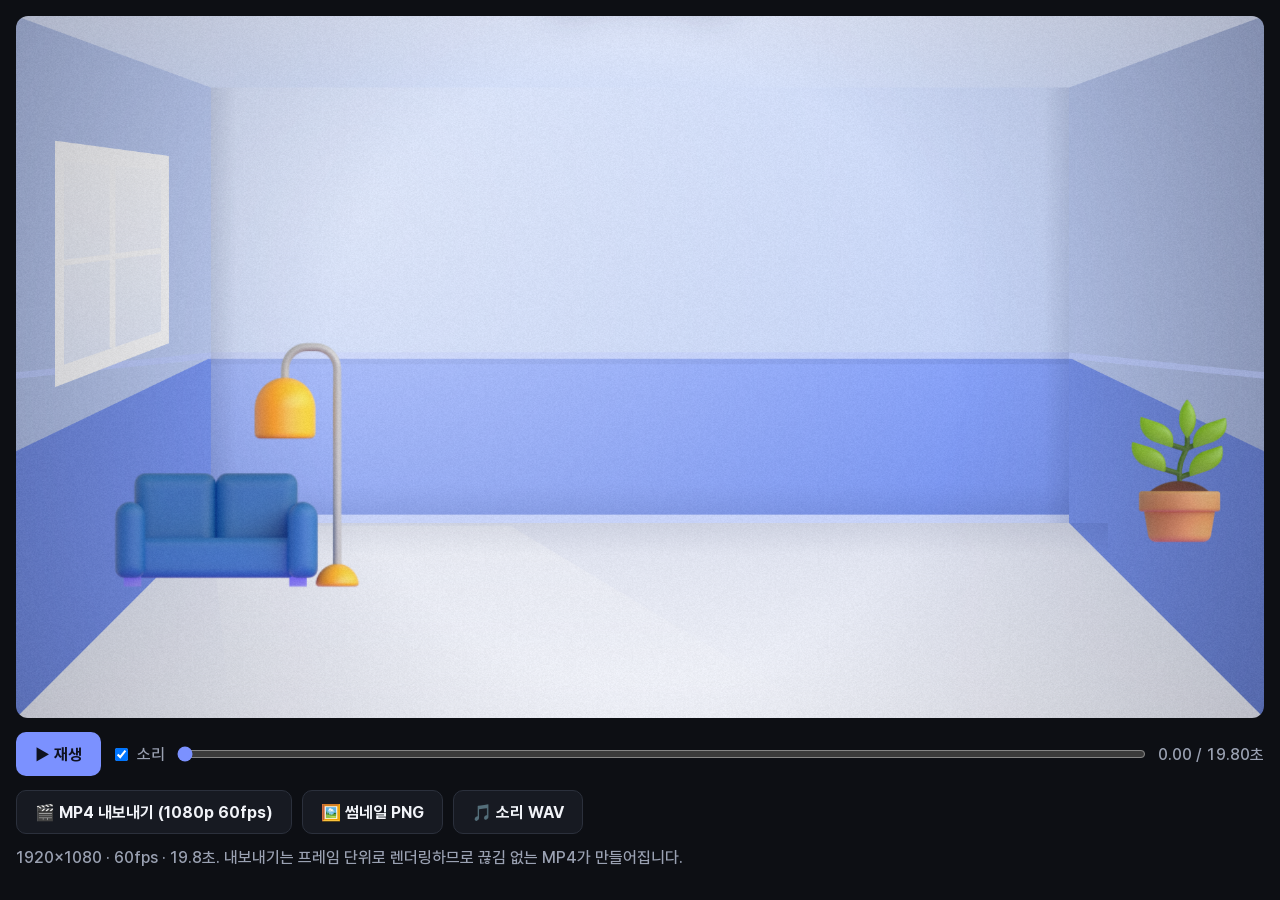
<file: promo/index.html>
<!doctype html>
<html lang="ko">
<head>
<meta charset="utf-8">
<meta name="viewport" content="width=device-width, initial-scale=1">
<meta name="robots" content="noindex">
<title>홍보영상 · 그거 언제 했더라?</title>
<style>
  @font-face { font-family: Pretendard; font-weight: 500; font-display: block; src: url(fonts/Pretendard-Medium.woff2) format("woff2"); }
  @font-face { font-family: Pretendard; font-weight: 700; font-display: block; src: url(fonts/Pretendard-Bold.woff2) format("woff2"); }
  @font-face { font-family: Pretendard; font-weight: 800; font-display: block; src: url(fonts/Pretendard-ExtraBold.woff2) format("woff2"); }
  @font-face { font-family: Pretendard; font-weight: 900; font-display: block; src: url(fonts/Pretendard-Black.woff2) format("woff2"); }
  :root { --bg: #0d0f14; --panel: #171a22; --text: #f1f3f8; --sub: #9aa1b2; --primary: #7b91ff; --line: #2b303c; }
  * { box-sizing: border-box; }
  body { margin: 0; min-height: 100vh; background: var(--bg); color: var(--text);
    font-family: Pretendard, "Malgun Gothic", sans-serif; display: flex; flex-direction: column; align-items: center; gap: 14px; padding: 16px; }
  canvas { width: 100%; max-width: 1280px; aspect-ratio: 16 / 9; border-radius: 12px; background: #000; display: block; }
  .bar { width: 100%; max-width: 1280px; display: flex; flex-wrap: wrap; gap: 10px; align-items: center; }
  button, a.dl { white-space: nowrap; min-height: 44px; padding: 0 18px; border-radius: 10px; border: 1px solid var(--line);
    background: var(--panel); color: var(--text); font: inherit; font-weight: 700; cursor: pointer; text-decoration: none;
    display: inline-flex; align-items: center; gap: 6px; }
  button.main, a.dl { background: var(--primary); color: #0f1220; border-color: transparent; }
  button:disabled { opacity: .45; cursor: default; }
  input[type=range] { flex: 1; min-width: 160px; accent-color: var(--primary); }
  label { display: inline-flex; gap: 6px; align-items: center; color: var(--sub); white-space: nowrap; }
  #time { font-variant-numeric: tabular-nums; color: var(--sub); min-width: 100px; }
  #status { color: var(--sub); width: 100%; max-width: 1280px; margin: 0; }
  progress { width: 100%; max-width: 1280px; height: 8px; accent-color: var(--primary); }
  progress[hidden] { display: none; }
</style>
</head>
<body>
<canvas id="c" width="1920" height="1080"></canvas>
<div class="bar">
  <button id="play" class="main" disabled>▶ 재생</button>
  <label><input type="checkbox" id="music" checked> 소리</label>
  <input type="range" id="seek" min="0" max="19.8" step="0.01" value="0" aria-label="재생 위치">
  <span id="time">0.00 / 19.80초</span>
</div>
<div class="bar">
  <button id="export" disabled>🎬 MP4 내보내기 (1080p 60fps)</button>
  <button id="thumb" disabled>🖼️ 썸네일 PNG</button>
  <button id="wav" disabled>🎵 소리 WAV</button>
  <span id="links" class="bar" style="width:auto"></span>
</div>
<progress id="prog" max="1" value="0" hidden></progress>
<p id="status">불러오는 중…</p>

<script src="vendor/mp4-muxer.js"></script>
<script>
// 홍보영상: renderAt(t)는 t(초)만으로 한 프레임을 그린다(난수도 고정). 내보내기는 프레임마다 그려 인코딩한다.
const W = 1920, H = 1080, FPS = 60, DUR = 19.8;
const cvs = document.getElementById('c');
const ctx = cvs.getContext('2d');
const FONT = 'Pretendard, "Malgun Gothic", sans-serif';
const C = { primary: '#3d5af1', text: '#171a26', sub: '#6b7182', ok: '#12a05c', soon: '#e08600', over: '#e5383b', bg: '#f4f5f9' };
const LABEL = { ok: '여유', soon: '곧 할 때', over: '지남' };

// ---------- 보조 함수 ----------
const clamp = (v, a = 0, b = 1) => Math.min(b, Math.max(a, v));
const prog = (t, s, d) => clamp((t - s) / d);
const lerp = (a, b, k) => a + (b - a) * k;
const eOut = x => 1 - (1 - x) ** 3;
const eOutQ = x => 1 - (1 - x) ** 5;
const eIn = x => x ** 3;
const eIO = x => x < .5 ? 4 * x ** 3 : 1 - (-2 * x + 2) ** 3 / 2;
const eIO4 = x => x < .5 ? 8 * x ** 4 : 1 - (-2 * x + 2) ** 4 / 2;
const eBack = (x, s = 1.7) => x <= 0 ? 0 : 1 + (s + 1) * (x - 1) ** 3 + s * (x - 1) ** 2;
const spring = x => x <= 0 ? 0 : x >= 1 ? 1 : 1 - Math.exp(-7.5 * x) * Math.cos(2.6 * Math.PI * x);
const hex = h => [1, 3, 5].map(i => parseInt(h.slice(i, i + 2), 16));
const mix = (a, b, k) => { const x = hex(a), y = hex(b); return '#' + x.map((v, i) => Math.round(v + (y[i] - v) * k).toString(16).padStart(2, '0')).join(''); };
const shade = (h, k) => mix(h, '#0b1030', k);
const tint = (h, k) => mix(h, '#ffffff', k);
const rgba = (h, a) => { const [r, g, b] = hex(h); return `rgba(${r},${g},${b},${a})`; };
function rng(seed) { return () => { seed |= 0; seed = seed + 0x6D2B79F5 | 0; let t = Math.imul(seed ^ seed >>> 15, 1 | seed); t = t + Math.imul(t ^ t >>> 7, 61 | t) ^ t; return ((t ^ t >>> 14) >>> 0) / 4294967296; }; }

function rr(x, y, w, h, r, fill) { ctx.beginPath(); ctx.roundRect(x, y, w, h, r); ctx.fillStyle = fill; ctx.fill(); }
function poly(pts, fill) { ctx.beginPath(); pts.forEach(([x, y], i) => i ? ctx.lineTo(x, y) : ctx.moveTo(x, y)); ctx.closePath(); ctx.fillStyle = fill; ctx.fill(); }
function lin(x0, y0, x1, y1, stops) { const g = ctx.createLinearGradient(x0, y0, x1, y1); stops.forEach(([o, c]) => g.addColorStop(o, c)); return g; }
function shadow(color, blur, oy = 0) { ctx.shadowColor = color; ctx.shadowBlur = blur; ctx.shadowOffsetX = 0; ctx.shadowOffsetY = oy; }
function noShadow() { ctx.shadowColor = 'transparent'; ctx.shadowBlur = 0; ctx.shadowOffsetY = 0; }
function font(size, weight) { ctx.font = `${weight} ${size}px ${FONT}`; }
function txt(s, x, y, size, color, align = 'left', weight = 700) {
  font(size, weight); ctx.fillStyle = color; ctx.textAlign = align; ctx.textBaseline = 'alphabetic'; ctx.fillText(s, x, y);
}
function measure(s, size, weight) { font(size, weight); return ctx.measureText(s).width; }

// 3D 이모지 이미지
const IMG = {};
const IMG_LIST = ['alarm', 'bed', 'toothbrush', 'scissors', 'droplet', 'check', 'party', 'house', 'thinking', 'plant', 'couch', 'calendar', 'woman', 'man', 'girl', 'boy', 'sparkles', 'sponge'];
function loadImages() {
  const list = [...IMG_LIST.map(n => [n, `assets/${n}.png`]), ['appicon', 'assets/appicon.svg']];
  return Promise.all(list.map(([n, src]) => new Promise((res, rej) => {
    const im = new Image(); im.onload = () => { IMG[n] = im; res(); }; im.onerror = () => rej(new Error(src)); im.src = src;
  })));
}
// o: rot, alpha, ground(바닥 그림자 위치 비율), drop(떠 있는 그림자), blur
function emoji(n, x, y, s, o = {}) {
  const im = IMG[n]; if (!im || s <= 1) return;
  ctx.save(); ctx.globalAlpha *= o.alpha ?? 1;
  if (o.ground) {
    const gy = y + s * o.ground, gr = s * .42;
    const g = ctx.createRadialGradient(x, gy, 0, x, gy, gr);
    g.addColorStop(0, 'rgba(20,26,70,.30)'); g.addColorStop(1, 'rgba(20,26,70,0)');
    ctx.save(); ctx.translate(x, gy); ctx.scale(1, .24); ctx.beginPath(); ctx.arc(0, 0, gr, 0, Math.PI * 2); ctx.fillStyle = g; ctx.fill(); ctx.restore();
  }
  if (o.drop) shadow(o.drop, s * .16, s * .08);
  if (o.blur) ctx.filter = `blur(${o.blur}px)`;
  ctx.translate(x, y); ctx.rotate(o.rot || 0); ctx.drawImage(im, -s / 2, -s / 2, s, s);
  ctx.restore();
}

// 글자마다 아래에서 올라오는 마스크 타이포. tout이 있으면 위로 빠져나감.
function kline(s, x, y, size, weight, color, tin, tout, t, o = {}) {
  const st = o.stagger ?? .022, din = o.din ?? .6, dout = o.dout ?? .35;
  const chars = [...s];
  if (t < tin) return;
  if (tout != null && t > tout + dout + st * .6 * chars.length) return;
  font(size, weight);
  const ls = o.ls ?? -size * .02;
  const ws = chars.map(c => ctx.measureText(c).width + ls);
  const total = ws.reduce((a, b) => a + b, 0) - ls;
  let cx = o.align === 'center' ? x - total / 2 : o.align === 'right' ? x - total : x;
  ctx.save();
  ctx.beginPath(); ctx.rect(cx - size, y - size * 1.12, total + size * 2, size * 1.48); ctx.clip();
  ctx.fillStyle = color; ctx.textAlign = 'left'; ctx.textBaseline = 'alphabetic';
  if (o.shadow) shadow(o.shadow, size * .3, size * .08);
  chars.forEach((c, i) => {
    const ki = eOutQ(prog(t, tin + i * st, din));
    const ko = tout == null ? 0 : eIn(prog(t, tout + i * st * .6, dout));
    const dy = (1 - ki) * size * 1.2 - ko * size * 1.2;
    if (ki > 0 && ko < 1) ctx.fillText(c, cx, y + dy);
    cx += ws[i];
  });
  ctx.restore();
}

// ---------- 시간표(초) ----------
// 0 질문 → 2.0 빠른 컷 3개 → 3.5 한 문장 → 4.4 휴대폰 등장 → 7.3 했어요 → 10.3 색·정렬 → 12.3 달력 → 14.6 룰렛 → 17.3 마무리 → 19.8 끝
const T_CUT = [2.0, 2.5, 3.0, 3.5], T_ROOM = 4.4, T_ZIN = 7.3, T_TAP = 8.4, T_ZOUT = 9.6, T_S5 = 10.3, T_SORT = 10.5, T_CAL = 12.3, T_SLIDE = 14.6, T_SPIN = 15.05, T_SPIN_D = 1.5, T_END = 17.3;

// ---------- 방 배경 ----------
const ROOMS = [
  { t: 0, wall: '#c6d7ff', band: '#7f9dff', floor: '#eef2ff' },
  { t: T_ZIN, wall: '#bfeedc', band: '#7f98ff', floor: '#f0fbf6' },
  { t: T_S5, wall: '#ded7ff', band: '#ff9fb5', floor: '#f7f4ff' },
  { t: T_CAL, wall: '#cfe6ff', band: '#ffb37a', floor: '#f1f7ff' },
  { t: T_SLIDE, wall: '#ffd2ab', band: '#7cc3ff', floor: '#fff5ec' },
];
ROOMS.splice(1, 0, { t: T_ROOM, wall: '#ffe49e', band: '#86d6bf', floor: '#fff8e6' });
function roomAt(t) {
  let cur = ROOMS[0];
  for (let i = 1; i < ROOMS.length; i++) {
    const k = eIO(prog(t, ROOMS[i].t - .3, .6));
    if (k > 0) cur = { wall: mix(cur.wall, ROOMS[i].wall, k), band: mix(cur.band, ROOMS[i].band, k), floor: mix(cur.floor, ROOMS[i].floor, k) };
  }
  return cur;
}
const RL = 300, RR = 1620, RT = 110, RB = 780, BAND = .62;
function drawRoom(r) {
  const bandY = RT + (RB - RT) * BAND, sideBand = H * BAND;
  ctx.fillStyle = r.wall; ctx.fillRect(-200, -200, W + 400, H + 400);
  // 뒷벽
  ctx.fillStyle = lin(0, RT, 0, RB, [[0, tint(r.wall, .2)], [1, shade(r.wall, .02)]]); ctx.fillRect(RL, RT, RR - RL, RB - RT);
  ctx.fillStyle = lin(0, bandY, 0, RB, [[0, tint(r.band, .06)], [1, shade(r.band, .05)]]); ctx.fillRect(RL, bandY, RR - RL, RB - bandY);
  ctx.fillStyle = 'rgba(10,20,60,.07)'; ctx.fillRect(RL, bandY + 2, RR - RL, 8);
  ctx.fillStyle = tint(r.band, .5); ctx.fillRect(RL, bandY - 8, RR - RL, 10);
  // 창문 빛
  let g = ctx.createRadialGradient(520, 300, 0, 520, 300, 1000);
  g.addColorStop(0, 'rgba(255,255,255,.38)'); g.addColorStop(1, 'rgba(255,255,255,0)');
  ctx.fillStyle = g; ctx.fillRect(RL, RT, RR - RL, RB - RT);
  // 천장
  poly([[-200, -200], [W + 200, -200], [W + 200, 0], [RR, RT], [RL, RT], [-200, 0]], tint(r.wall, .45));
  poly([[0, 0], [W, 0], [RR, RT], [RL, RT]], lin(0, 0, 0, RT, [[0, tint(r.wall, .5)], [1, tint(r.wall, .32)]]));
  // 옆벽(왼쪽이 창문 쪽이라 더 밝음)
  poly([[-200, -200], [0, 0], [RL, RT], [RL, RB], [0, H], [-200, H + 200]], lin(0, 0, RL, 0, [[0, shade(r.wall, .1)], [1, shade(r.wall, .04)]]));
  poly([[0, sideBand], [RL, bandY], [RL, RB], [0, H]], lin(0, 0, RL, 0, [[0, shade(r.band, .12)], [1, shade(r.band, .05)]]));
  poly([[W + 200, -200], [W, 0], [RR, RT], [RR, RB], [W, H], [W + 200, H + 200]], lin(W, 0, RR, 0, [[0, shade(r.wall, .16)], [1, shade(r.wall, .07)]]));
  poly([[W, sideBand], [RR, bandY], [RR, RB], [W, H]], lin(W, 0, RR, 0, [[0, shade(r.band, .18)], [1, shade(r.band, .08)]]));
  ctx.strokeStyle = tint(r.band, .5); ctx.lineWidth = 10;
  ctx.beginPath(); ctx.moveTo(-200, sideBand - 200 * (sideBand - bandY) / RL); ctx.lineTo(RL, bandY - 3); ctx.stroke();
  ctx.beginPath(); ctx.moveTo(W + 200, sideBand - 200 * (sideBand - bandY) / RL); ctx.lineTo(RR, bandY - 3); ctx.stroke();
  // 왼쪽 벽 창문
  const yT = x => RT * x / RL, yB = x => H - (H - RB) * x / RL, at = (x, f) => yT(x) + (yB(x) - yT(x)) * f;
  const wx0 = 60, wx1 = 235;
  poly([[wx0, at(wx0, .17)], [wx1, at(wx1, .17)], [wx1, at(wx1, .55)], [wx0, at(wx0, .55)]], '#ffffff');
  const ix0 = wx0 + 14, ix1 = wx1 - 12;
  poly([[ix0, at(ix0, .2)], [ix1, at(ix1, .2)], [ix1, at(ix1, .52)], [ix0, at(ix0, .52)]], lin(0, 200, 0, 600, [[0, '#ffffff'], [1, tint(r.wall, .55)]]));
  ctx.strokeStyle = '#ffffff'; ctx.lineWidth = 9;
  const mx = (ix0 + ix1) / 2;
  ctx.beginPath(); ctx.moveTo(mx, at(mx, .2)); ctx.lineTo(mx, at(mx, .52)); ctx.moveTo(ix0, at(ix0, .36)); ctx.lineTo(ix1, at(ix1, .36)); ctx.stroke();
  // 바닥
  poly([[RL, RB], [RR, RB], [W + 300, H + 300], [-300, H + 300]], lin(0, RB, 0, H, [[0, shade(r.floor, .05)], [1, tint(r.floor, .45)]]));
  poly([[300, RB + 4], [760, RB + 4], [1250, H], [330, H]], lin(0, RB, 0, H, [[0, 'rgba(255,255,255,.34)'], [1, 'rgba(255,255,255,0)']]));
  ctx.fillStyle = lin(0, RB, 0, RB + 50, [[0, 'rgba(10,20,60,.08)'], [1, 'rgba(10,20,60,0)']]); ctx.fillRect(RL - 60, RB, RR - RL + 120, 50);
  ctx.fillStyle = tint(r.band, .6); ctx.fillRect(RL, RB - 13, RR - RL, 13);
  ctx.fillStyle = lin(0, RB - 60, 0, RB - 13, [[0, 'rgba(10,20,60,0)'], [1, 'rgba(10,20,60,.07)']]); ctx.fillRect(RL, RB - 60, RR - RL, 47);
  [[RL, 1], [RR, -1]].forEach(([x, d]) => { ctx.fillStyle = lin(x, 0, x + 40 * d, 0, [[0, 'rgba(10,20,60,.10)'], [1, 'rgba(10,20,60,0)']]); ctx.fillRect(d > 0 ? x : x - 40, RT, 40, RB - RT); });
  // 가구
  emoji('couch', 340, 690, 430, { ground: .4 });
  emoji('plant', 1790, 700, 250, { ground: .43 });
}

// ---------- 카메라 ----------
const BZ = 12, PW = 460, PH = 940, SW = PW - BZ * 2, SH = PH - BZ * 2;
const CARD_X = 18, CARD_W = 400, CARD_H = 140, CARD_Y0 = 196, CARD_STEP = 154;
function cameraAt(t, st) {
  let m = new DOMMatrix();
  // 장면마다 아주 천천히 밀고 들어가는 움직임
  const push = t < T_ROOM ? 1 + .06 * eOut(prog(t, 0, 2.2)) : 1 + .045 * prog(t, T_ROOM, T_END - T_ROOM);
  m = m.translate(960, 540).scale(push).translate(-960, -540);
  // 했어요 장면: 휴대폰 카드로 줌인
  const z = eIO4(prog(t, T_ZIN, .7)) * (1 - eIO4(prog(t, T_ZOUT, .7)));
  if (z > 0 && st) {
    const f = toWorld(st, CARD_X + CARD_W / 2, CARD_Y0 + CARD_STEP + CARD_H / 2);
    m = m.translate(f.x - 150 * z, f.y).scale(1 + .5 * z).translate(-f.x, -f.y);
  }
  return m;
}

// ---------- 휴대폰 ----------
function phoneState(t) {
  const k = spring(prog(t, T_ROOM, 1.1));
  let y = 560 + 1050 * (1 - k) + Math.sin(t * 1.3) * 6 * prog(t, T_ROOM + .8, .6);
  let rot = -14 * (1 - spring(prog(t, T_ROOM, 1.3))) - 1.2;
  const out = eIn(prog(t, T_END - .1, .6));
  y += 1300 * out; rot += 12 * out;
  return { x: 640, y, rot, visible: t >= T_ROOM && out < 1 };
}
function phoneMatrix(st) { return new DOMMatrix().translate(st.x, st.y).rotate(st.rot).translate(-PW / 2, -PH / 2); }
function toWorld(st, lx, ly) { return phoneMatrix(st).transformPoint(new DOMPoint(BZ + lx, BZ + ly)); }

const CARDS = [
  { icon: 'toothbrush', name: '칫솔 교체', ago: '95일 전', meta: '5일 지남 · 주기 90일', level: 'over', ratio: 1.06 },
  { icon: 'bed', name: '이불 빨래', ago: '11일 전', meta: '주기 14일', level: 'soon', ratio: .79 },
  { icon: 'scissors', name: '머리 자르기', ago: '12일 전', meta: '주기 30일', level: 'ok', ratio: .4 },
  { icon: 'droplet', name: '정수기 필터', ago: '30일 전', meta: '주기 90일', level: 'ok', ratio: .33 },
];
const SLOT_AFTER = [0, 3, 1, 2]; // 이불 빨래를 한 뒤 급한 순 정렬
const btnLocal = i => [CARD_X + CARD_W - 16 - 49, CARD_Y0 + i * CARD_STEP + 94];

function drawCard(c, i, y, t, k, lift) {
  const w = CARD_W, h = CARD_H;
  ctx.save();
  ctx.globalAlpha *= k;
  ctx.translate(CARD_X + w / 2, y + h / 2 + (1 - k) * 90);
  ctx.scale(1 + .05 * lift, 1 + .05 * lift);
  ctx.translate(-w / 2, -h / 2);
  const roll = i === 1 ? eIO(prog(t, T_TAP + .05, .45)) : 0;
  const col = i === 1 ? mix(C.soon, C.ok, roll) : C[c.level];
  ctx.save(); shadow(`rgba(30,40,100,${.09 + .16 * lift})`, 26 + 34 * lift, 8 + 14 * lift); rr(0, 0, w, h, 24, '#ffffff'); ctx.restore();
  const flash = i === 1 ? Math.max(0, 1 - Math.abs(t - T_TAP - .25) / .45) : 0;
  if (flash > 0) rr(0, 0, w, h, 24, `rgba(18,160,92,${.14 * flash})`);
  rr(16, 22, 78, 78, 24, tint(col, .86));
  emoji(c.icon, 55, 61, 62);
  txt(c.name, 112, 52, 25, C.text, 'left', 800);
  ctx.save(); ctx.beginPath(); ctx.rect(108, 60, 170, 34); ctx.clip();
  if (roll > 0) {
    txt('11일 전', 112, 87 - roll * 34, 24, col, 'left', 800);
    txt('오늘', 112, 87 + (1 - roll) * 34, 24, col, 'left', 800);
  } else txt(c.ago, 112, 87, 24, col, 'left', 800);
  ctx.restore();
  txt(c.meta, 112, 114, 16, C.sub, 'left', 500);
  const label = i === 1 ? (roll > .5 ? LABEL.ok : LABEL.soon) : LABEL[c.level];
  const cw = measure(label, 15, 700) + 26;
  rr(w - 16 - cw, 18, cw, 30, 15, tint(col, .86)); txt(label, w - 16 - cw / 2, 38, 15, shade(col, .1), 'center', 700);
  // 주기 대비 경과 막대
  const fk = eOutQ(prog(t, T_ROOM + 1.0 + i * .12, 1.1));
  const ratio = (i === 1 ? lerp(c.ratio, .02, roll) : c.ratio) * fk;
  rr(112, 126, 160, 6, 3, '#eceef4');
  rr(112, 126, Math.max(6, 160 * Math.min(1, ratio)), 6, 3, col);
  // 했어요 버튼
  const press = i === 1 ? Math.sin(Math.PI * prog(t, T_TAP - .1, .22)) : 0;
  const bw = 98 * (1 - press * .1), bh = 44 * (1 - press * .1), bx = w - 16 - 49, by = 94;
  rr(bx - bw / 2, by - bh / 2, bw, bh, 14, C.primary);
  txt('했어요', bx, by + 7, 18, '#ffffff', 'center', 700);
  ctx.restore();
}

function appHeader(active) {
  txt('그거 언제 했더라?', 24, 114, 30, C.text, 'left', 800);
  ctx.beginPath(); ctx.arc(SW - 42, 103, 22, 0, Math.PI * 2); ctx.fillStyle = '#e4e8ff'; ctx.fill();
  emoji('girl', SW - 42, 104, 34);
  ['목록', '달력', '그룹'].forEach((s, i) => {
    rr(24 + i * 82, 136, 74, 38, 19, i === active ? C.primary : '#e6e9f1');
    txt(s, 61 + i * 82, 161, 17, i === active ? '#ffffff' : C.sub, 'center', 700);
  });
}
function listScreen(t) {
  appHeader(0);
  txt('급한 순 ▾', SW - 24, 161, 16, C.sub, 'right', 700);
  const rk = eIO(prog(t, T_SORT, .85));
  const order = [0, 2, 3, 1]; // 움직이는 카드를 위에 그림
  order.forEach(i => {
    const slot = lerp(i, SLOT_AFTER[i], rk);
    const lift = SLOT_AFTER[i] !== i ? Math.sin(Math.PI * rk) : 0;
    drawCard(CARDS[i], i, CARD_Y0 + slot * CARD_STEP, t, eOutQ(prog(t, T_ROOM + .65 + i * .09, .6)), lift);
  });
  // + 버튼
  ctx.save(); shadow('rgba(61,90,241,.45)', 24, 10);
  ctx.beginPath(); ctx.arc(SW - 58, SH - 78, 34, 0, Math.PI * 2); ctx.fillStyle = C.primary; ctx.fill(); ctx.restore();
  txt('+', SW - 58, SH - 64, 40, '#ffffff', 'center', 700);
  // 토스트
  const tk = Math.min(eOutQ(prog(t, T_TAP + .35, .45)), 1 - eIO(prog(t, T_S5 - .25, .3)));
  if (tk > 0) {
    ctx.save(); ctx.globalAlpha = tk;
    const ty = SH - 196 + (1 - tk) * 50;
    shadow('rgba(10,14,40,.35)', 24, 10); rr(18, ty, 400, 66, 20, '#1b1f2e'); noShadow();
    emoji('check', 50, ty + 33, 36);
    txt('이불 빨래 기록했어요', 80, ty + 40, 18, '#ffffff', 'left', 700);
    txt('취소', 396, ty + 40, 18, '#9fb0ff', 'right', 700);
    ctx.restore();
  }
}

// 달력 화면: 2026년 10월(1일 = 목요일), 오늘 = 21일
const CAL_X = 16, CAL_CW = (SW - 32) / 7, CAL_Y = 290, CAL_CH = 60, CAL_FIRST = 4, CAL_TODAY = 21, CAL_PICK = 10;
const CAL_REC = { 1: ['plant'], 8: ['plant'], 9: ['scissors'], 10: ['bed'], 15: ['plant'], 21: ['bed'] };
const CAL_DUE = { 16: ['toothbrush', true], 22: ['plant', false] }; // [아이콘, 예정이 지났는지]
const calCell = d => { const i = CAL_FIRST + d - 1; return [CAL_X + (i % 7 + .5) * CAL_CW, CAL_Y + Math.floor(i / 7) * CAL_CH, i]; };
const T_CAL_TAP = T_CAL + 1.15;
function calScreen(t) {
  appHeader(1);
  txt('2026년 10월', 24, 220, 24, C.text, 'left', 800);
  txt('‹', SW - 76, 220, 28, C.sub, 'center', 700); txt('›', SW - 36, 220, 28, C.sub, 'center', 700);
  txt('이번 달 기록 6회 · 예정 2개', 24, 248, 15, C.sub, 'left', 600);
  ['일', '월', '화', '수', '목', '금', '토'].forEach((s, c) => txt(s, CAL_X + (c + .5) * CAL_CW, 278, 14, c === 0 ? C.over : C.sub, 'center', 700));
  const sel = eOut(prog(t, T_CAL_TAP, .25));
  for (let d = 1; d <= 31; d++) {
    const [cx, top, i] = calCell(d);
    const ck = eOutQ(prog(t, T_CAL + .15 + i * .008, .35));
    if (ck <= 0) continue;
    ctx.save(); ctx.globalAlpha *= ck; ctx.translate(0, (1 - ck) * 14);
    if (d === CAL_PICK && sel > 0) rr(cx - CAL_CW / 2 + 3, top + 2, CAL_CW - 6, CAL_CH - 4, 14, rgba(C.primary, .14 * sel));
    if (d === CAL_TODAY) { ctx.beginPath(); ctx.arc(cx, top + 14, 13, 0, Math.PI * 2); ctx.fillStyle = C.primary; ctx.fill(); }
    txt(String(d), cx, top + 19, 14, d === CAL_TODAY ? '#ffffff' : i % 7 === 0 ? C.over : C.text, 'center', 700);
    const ik = eBack(prog(t, T_CAL + .4 + i * .012, .4));
    const rec = CAL_REC[d];
    if (rec) rec.forEach((n, j) => emoji(n, cx + (rec.length - 1) * (j - .5) * 20, top + 42, 28 * ik));
    const due = CAL_DUE[d];
    if (due && ik > 0) {
      const pulse = 1 + .08 * Math.sin((t - T_CAL) * 6);
      ctx.save(); ctx.setLineDash([4, 3]); ctx.lineWidth = 2.5; ctx.strokeStyle = due[1] ? C.over : C.primary;
      ctx.beginPath(); ctx.arc(cx, top + 42, 16 * ik * pulse, 0, Math.PI * 2); ctx.stroke(); ctx.restore();
      emoji(due[0], cx, top + 42, 22 * ik, { alpha: .8 });
    }
    ctx.restore();
  }
  // 범례
  const lk = eOut(prog(t, T_CAL + .7, .4));
  ctx.save(); ctx.globalAlpha *= lk;
  const ly = CAL_Y + 5 * CAL_CH + 26;
  ctx.beginPath(); ctx.arc(30, ly - 5, 6, 0, Math.PI * 2); ctx.fillStyle = C.sub; ctx.fill(); txt('기록', 42, ly, 14, C.sub, 'left', 600);
  [[C.primary, '예정', 104], [C.over, '지난 예정', 178]].forEach(([c, s, x]) => {
    ctx.save(); ctx.setLineDash([3, 2]); ctx.lineWidth = 2; ctx.strokeStyle = c; ctx.beginPath(); ctx.arc(x, ly - 5, 7, 0, Math.PI * 2); ctx.stroke(); ctx.restore();
    txt(s, x + 13, ly, 14, C.sub, 'left', 600);
  });
  ctx.restore();
  // 날짜를 누르면 그날 기록이 아래에서 올라옴
  const sk = eOutQ(prog(t, T_CAL_TAP + .1, .45));
  if (sk > 0) {
    const y = 646 + (1 - sk) * 280;
    ctx.save(); shadow('rgba(30,40,100,.18)', 30, -4); rr(18, y, 400, 196, 26, '#ffffff'); ctx.restore();
    txt('10월 10일 토요일', 38, y + 42, 21, C.text, 'left', 800);
    const cw = measure('기록 1개', 14, 700) + 22;
    rr(398 - cw, y + 20, cw, 30, 15, tint(C.ok, .86)); txt('기록 1개', 398 - cw / 2, y + 40, 14, shade(C.ok, .1), 'center', 700);
    rr(34, y + 62, 368, 60, 18, tint(C.ok, .9));
    emoji('bed', 68, y + 92, 36);
    txt('이불 빨래', 98, y + 99, 18, C.text, 'left', 800);
    txt('✓ 기록함', 386, y + 99, 16, C.ok, 'right', 800);
    txt('다음 예정일 11월 4일 · 14일 남음', 38, y + 158, 16, C.sub, 'left', 600);
  }
}

const SEGS = [['woman', '#ff8f80'], ['man', '#7f97ff'], ['girl', '#ffc94d'], ['boy', '#5fd3a0']];
const Q = Math.PI * 2 / SEGS.length;
const SPIN_TOTAL = Math.PI * 2 * 7 - 3.5 * Q; // 동생(4번째) 칸 가운데에 멈춤
const spinAngle = t => SPIN_TOTAL * (1 - (1 - prog(t, T_SPIN, T_SPIN_D)) ** 4);
const WHEEL = [218, 440, 172];
function wheelAt(a, alpha) {
  const [cx, cy, R] = WHEEL;
  ctx.save(); ctx.globalAlpha *= alpha; ctx.translate(cx, cy); ctx.rotate(a);
  SEGS.forEach(([img, col], i) => {
    const a0 = -Math.PI / 2 + i * Q;
    ctx.beginPath(); ctx.moveTo(0, 0); ctx.arc(0, 0, R, a0, a0 + Q); ctx.closePath();
    const g = ctx.createRadialGradient(0, 0, 20, 0, 0, R); g.addColorStop(0, tint(col, .25)); g.addColorStop(1, col);
    ctx.fillStyle = g; ctx.fill();
    ctx.strokeStyle = '#ffffff'; ctx.lineWidth = 5; ctx.stroke();
    const m = a0 + Q / 2;
    emoji(img, Math.cos(m) * R * .6, Math.sin(m) * R * .6, 82, { rot: m + Math.PI / 2 });
  });
  ctx.restore();
}
function groupScreen(t) {
  emoji('house', 46, 102, 46);
  txt('우리집', 78, 114, 30, C.text, 'left', 800);
  txt('멤버 4명', SW - 24, 112, 16, C.sub, 'right', 700);
  ctx.save(); shadow('rgba(30,40,100,.08)', 20, 6); rr(18, 140, 400, 66, 20, '#ffffff'); ctx.restore();
  emoji('sponge', 52, 173, 42);
  txt('설거지', 84, 181, 20, C.text, 'left', 800);
  txt('오늘 담당 뽑기', 398, 181, 16, C.primary, 'right', 700);
  const [cx, cy, R] = WHEEL;
  ctx.save(); shadow('rgba(30,40,100,.25)', 40, 14);
  ctx.beginPath(); ctx.arc(cx, cy, R + 10, 0, Math.PI * 2); ctx.fillStyle = '#ffffff'; ctx.fill(); ctx.restore();
  // 빠르게 돌 때는 잔상을 겹쳐 움직임 흐림 효과
  const a = spinAngle(t), v = (spinAngle(t + 1 / 120) - spinAngle(t - 1 / 120)) * 60;
  const ghosts = Math.min(5, Math.floor(Math.abs(v) / 4));
  for (let j = ghosts; j >= 1; j--) wheelAt(a - v / 60 * j * .9, .22);
  wheelAt(a, 1);
  for (let i = 0; i < 16; i++) {
    const m = i / 16 * Math.PI * 2;
    ctx.beginPath(); ctx.arc(cx + Math.cos(m) * (R + 2), cy + Math.sin(m) * (R + 2), 4, 0, Math.PI * 2); ctx.fillStyle = '#ffffff'; ctx.fill();
  }
  ctx.save(); shadow('rgba(30,40,100,.25)', 16, 4);
  ctx.beginPath(); ctx.arc(cx, cy, 42, 0, Math.PI * 2); ctx.fillStyle = '#ffffff'; ctx.fill(); ctx.restore();
  txt('GO', cx, cy + 8, 22, C.primary, 'center', 900);
  ctx.save(); shadow('rgba(10,14,40,.35)', 10, 4);
  ctx.beginPath(); ctx.moveTo(cx - 22, cy - R - 30); ctx.lineTo(cx + 22, cy - R - 30); ctx.lineTo(cx, cy - R + 8); ctx.closePath();
  ctx.fillStyle = C.text; ctx.lineJoin = 'round'; ctx.lineWidth = 8; ctx.strokeStyle = C.text; ctx.fill(); ctx.stroke(); ctx.restore();
  const press = Math.sin(Math.PI * prog(t, T_SPIN - .12, .22));
  const bw = 300 * (1 - press * .06), bh = 64 * (1 - press * .06);
  ctx.save(); shadow('rgba(61,90,241,.35)', 20, 8); rr(cx - bw / 2, 684 - bh / 2, bw, bh, 32, C.primary); ctx.restore();
  txt('룰렛 돌리기', cx, 692, 22, '#ffffff', 'center', 800);
  const rk = eBack(prog(t, T_SPIN + T_SPIN_D, .5));
  if (rk > 0) {
    ctx.save(); ctx.translate(cx, 800); ctx.scale(rk, rk);
    shadow('rgba(30,40,100,.25)', 30, 10); rr(-190, -52, 380, 104, 28, '#ffffff'); noShadow();
    emoji('boy', -128, 0, 78);
    txt('동생 당첨!', -76, -2, 30, C.text, 'left', 900);
    txt('오늘 설거지 담당이에요', -76, 28, 16, C.sub, 'left', 600);
    ctx.restore();
  }
}

function drawPhone(st, t, cam) {
  ctx.setTransform(cam.multiply(phoneMatrix(st)));
  // 몸체
  ctx.save(); shadow('rgba(20,26,70,.38)', 70, 36); rr(0, 0, PW, PH, 72, '#1a1d26'); ctx.restore();
  rr(0, 0, PW, PH, 72, lin(0, 0, PW, PH, [[0, '#3a3f4d'], [.5, '#14161d'], [1, '#2e3240']]));
  ctx.strokeStyle = 'rgba(255,255,255,.16)'; ctx.lineWidth = 2; ctx.beginPath(); ctx.roundRect(2, 2, PW - 4, PH - 4, 70); ctx.stroke();
  [[-3, 190, 6, 56], [-3, 270, 6, 92], [PW - 3, 250, 6, 120]].forEach(([x, y, w, h]) => rr(x, y, w, h, 3, '#23262f'));
  // 화면
  ctx.save();
  ctx.beginPath(); ctx.roundRect(BZ, BZ, SW, SH, 60); ctx.clip();
  ctx.translate(BZ, BZ);
  ctx.fillStyle = C.bg; ctx.fillRect(0, 0, SW, SH);
  // 목록 → 달력 → 그룹 순서로 화면이 옆으로 밀려 바뀜
  const screens = [[0, listScreen], [T_CAL, calScreen], [T_SLIDE, groupScreen]];
  let j = 0; while (j + 1 < screens.length && t >= screens[j + 1][0]) j++;
  const sk = j > 0 ? eIO4(prog(t, screens[j][0], .45)) : 1;
  if (sk < 1) {
    ctx.save(); ctx.translate(-SW * .35 * sk, 0); screens[j - 1][1](t);
    ctx.fillStyle = `rgba(10,14,40,${.25 * sk})`; ctx.fillRect(0, 0, SW, SH); ctx.restore();
  }
  ctx.save(); ctx.translate(SW * (1 - sk), 0);
  if (sk < 1) { shadow('rgba(10,14,40,.25)', 30); ctx.fillStyle = C.bg; ctx.fillRect(0, 0, SW, SH); noShadow(); }
  screens[j][1](t); ctx.restore();
  // 상태 표시줄
  txt('9:41', 46, 42, 19, C.text, 'center', 700);
  [0, 1, 2, 3].forEach(i => rr(SW - 104 + i * 7, 38 - 5 - i * 3, 5, 5 + i * 3, 1.5, C.text));
  ctx.strokeStyle = C.text; ctx.lineWidth = 2; ctx.beginPath(); ctx.roundRect(SW - 68, 26, 34, 16, 5); ctx.stroke();
  rr(SW - 65, 29, 24, 10, 3, C.text);
  rr(SW / 2 - 62, 14, 124, 36, 18, '#07080b');
  // 유리 반사
  ctx.fillStyle = lin(0, 0, SW, SH * .6, [[0, 'rgba(255,255,255,.10)'], [.45, 'rgba(255,255,255,0)']]); ctx.fillRect(0, 0, SW, SH);
  ctx.restore();
}

// 화면 터치 표시
function touch(p, a, press, rip) {
  if (a <= 0) return;
  ctx.save(); ctx.globalAlpha = a;
  if (rip > 0 && rip < 1) {
    ctx.beginPath(); ctx.arc(p.x, p.y, 34 + rip * 90, 0, Math.PI * 2);
    ctx.strokeStyle = `rgba(255,255,255,${.9 * (1 - rip)})`; ctx.lineWidth = 8 * (1 - rip) + 1; ctx.stroke();
  }
  const r = 38 * (1 - .2 * press);
  shadow('rgba(20,30,80,.35)', 26, 10);
  ctx.beginPath(); ctx.arc(p.x, p.y, r, 0, Math.PI * 2); ctx.fillStyle = 'rgba(30,36,70,.30)'; ctx.fill();
  noShadow(); ctx.lineWidth = 6; ctx.strokeStyle = '#ffffff'; ctx.stroke();
  ctx.restore();
}
const PALETTE = ['#3d5af1', '#12a05c', '#ffc94d', '#ff8f80', '#7f97ff', '#5fd3a0', '#ffffff'];
function burst(t, t0, p, n, seed) {
  const k = prog(t, t0, .9); if (k <= 0 || k >= 1) return;
  const r = rng(seed);
  for (let i = 0; i < n; i++) {
    const ang = i / n * Math.PI * 2 + r() * .5, dist = (110 + r() * 120) * eOutQ(k), s = (10 + r() * 10) * (1 - k);
    const x = p.x + Math.cos(ang) * dist, y = p.y + Math.sin(ang) * dist;
    ctx.fillStyle = PALETTE[i % 6];
    if (i % 2) { ctx.beginPath(); ctx.arc(x, y, s * .6, 0, Math.PI * 2); ctx.fill(); }
    else { ctx.save(); ctx.translate(x, y); ctx.rotate(ang); rr(-s * .9, -s * .25, s * 1.8, s * .5, s * .25, PALETTE[i % 6]); ctx.restore(); }
  }
}
function confetti(t, t0, ox, oy, n, seed) {
  const dt = t - t0; if (dt <= 0 || dt > 2.4) return;
  const r = rng(seed), g = 1500, kd = 2.2;
  for (let i = 0; i < n; i++) {
    const ang = -Math.PI / 2 + (r() - .5) * 2.6, v = 900 + r() * 1300;
    const vx = Math.cos(ang) * v, vy = Math.sin(ang) * v, e = 1 - Math.exp(-kd * dt);
    const x = ox + vx * e / kd, y = oy + g * dt / kd + (vy - g / kd) * e / kd;
    const rot = r() * 6 + dt * (r() * 12 - 6), flip = Math.cos(dt * (6 + r() * 8) + r() * 6);
    ctx.save(); ctx.globalAlpha = 1 - prog(dt, 1.9, .5); ctx.translate(x, y); ctx.rotate(rot); ctx.scale(1, flip);
    ctx.fillStyle = PALETTE[i % PALETTE.length]; ctx.fillRect(-9, -5, 18, 10); ctx.restore();
  }
}

// 월드(카메라 적용) 위에 그리는 효과들
function worldFx(t, st) {
  if (!st.visible) return;
  const bob = Math.sin(t * 2.2) * 10;
  // 휴대폰 옆에 떠 있는 3D 이모지
  const calK = eBack(prog(t, T_ROOM + .9, .5)) * (1 - eIn(prog(t, T_ZIN - .3, .3)));
  emoji('alarm', 935, 230 + bob, 150 * calK, { rot: -.12 + Math.sin(t * 1.7) * .05, drop: 'rgba(20,26,70,.25)' });
  const spK = eBack(prog(t, T_S5 + .1, .5)) * (1 - eIn(prog(t, T_CAL - .25, .3)));
  emoji('sparkles', 930, 215 + bob, 120 * spK, { rot: Math.sin(t * 2) * .1, drop: 'rgba(20,26,70,.2)' });
  const cK = eBack(prog(t, T_CAL + .25, .5)) * (1 - eIn(prog(t, T_SLIDE - .25, .3)));
  emoji('calendar', 935, 230 + bob, 150 * cK, { rot: -.12 + Math.sin(t * 1.7) * .05, drop: 'rgba(20,26,70,.25)' });
  // 달력 날짜 터치
  const [dx, dTop] = calCell(CAL_PICK), dp = toWorld(st, dx, dTop + CAL_CH / 2);
  const dm = eIO(prog(t, T_CAL_TAP - .4, .38));
  const da = Math.min(eOut(prog(t, T_CAL_TAP - .5, .25)), 1 - eIn(prog(t, T_CAL_TAP + .45, .3)));
  touch({ x: dp.x + 170 * (1 - dm), y: dp.y + 240 * (1 - dm) }, da, Math.sin(Math.PI * prog(t, T_CAL_TAP - .1, .22)), prog(t, T_CAL_TAP, .5));
  // 했어요 터치
  const b = btnLocal(1), bp = toWorld(st, b[0], b[1]);
  const mk = eIO(prog(t, T_TAP - .85, .7));
  const fa = Math.min(eOut(prog(t, T_TAP - .95, .3)), 1 - eIn(prog(t, T_TAP + .5, .3)));
  touch({ x: bp.x + 200 * (1 - mk), y: bp.y + 280 * (1 - mk) }, fa, Math.sin(Math.PI * prog(t, T_TAP - .1, .22)), prog(t, T_TAP, .55));
  burst(t, T_TAP, bp, 18, 7);
  const ck = prog(t, T_TAP, 1.1);
  if (ck > 0 && ck < 1) emoji('check', bp.x - 10, bp.y - 30 - 170 * eOutQ(ck), 130 * eBack(prog(t, T_TAP, .4)), { alpha: 1 - eIn(prog(ck, .7, .3)), rot: .15 - .15 * eOut(ck), drop: 'rgba(20,26,70,.25)' });
  // 룰렛 터치
  const gp = toWorld(st, WHEEL[0], 684);
  const gm = eIO(prog(t, T_SPIN - .45, .4));
  const ga = Math.min(eOut(prog(t, T_SPIN - .5, .25)), 1 - eIn(prog(t, T_SPIN + .35, .3)));
  touch({ x: gp.x + 180 * (1 - gm), y: gp.y + 220 * (1 - gm) }, ga, Math.sin(Math.PI * prog(t, T_SPIN - .12, .22)), prog(t, T_SPIN - .02, .5));
  // 당첨 축하
  const win = T_SPIN + T_SPIN_D, wp = toWorld(st, WHEEL[0], WHEEL[1]);
  const pk = eBack(prog(t, win + .05, .5)) * (1 - eIn(prog(t, T_END - .1, .3)));
  emoji('party', 925, 720 + bob, 190 * pk, { rot: -.2 + Math.sin(t * 5) * .08 * (1 - prog(t, win, 1)), drop: 'rgba(20,26,70,.25)' });
  confetti(t, win, wp.x, wp.y, 140, 42);
}

// ---------- 카피(화면 오른쪽) ----------
function copy(t, tin, tout, label, lines, extra) {
  if (t < tin || t > tout + 1.2) return;
  const x = 1010, maxW = 700;
  let size = 92; const widest = Math.max(...lines.map(l => measure(l, size, 900)));
  if (widest > maxW) size = Math.floor(size * maxW / widest);
  const lh = size * 1.2, blockH = 46 + size + (lines.length - 1) * lh;
  const top = 470 - blockH / 2;
  kline(label, x, top + 34, 34, 700, C.primary, tin, tout, t, { stagger: .012 });
  lines.forEach((l, i) => kline(l, x, top + 46 + size * .92 + i * lh, size, 900, C.text, tin + .12 + i * .1, tout + i * .05, t));
  if (extra) extra(x, top + 46 + size * .92 + (lines.length - 1) * lh);
}
function pill(x, y, dot, label, k) {
  if (k <= 0) return 0;
  const w = measure(label, 26, 800) + 88;
  ctx.save(); ctx.translate(x + w / 2, y + 34); ctx.scale(k, k); ctx.translate(-w / 2, -34);
  shadow('rgba(30,40,100,.15)', 24, 8); rr(0, 0, w, 68, 34, '#ffffff'); noShadow();
  ctx.beginPath(); ctx.arc(38, 34, 13, 0, Math.PI * 2); ctx.fillStyle = dot; ctx.fill();
  ctx.beginPath(); ctx.arc(38, 34, 20, 0, Math.PI * 2); ctx.fillStyle = rgba(dot, .18); ctx.fill();
  txt(label, 64, 43, 26, C.text, 'left', 800);
  ctx.restore();
  return w;
}

// ---------- 1: 질문(방 안) ----------
function sceneAsk(t) {
  if (t > T_CUT[0] + .35) return;
  const k = spring(prog(t, .05, 1.0));
  emoji('bed', 960, 350 - 520 * (1 - k) + Math.sin(t * 2) * 6, 330, { drop: 'rgba(20,26,70,.22)', rot: Math.sin(t * 1.6) * .03 });
  kline('이불 빨래,', 960, 690, 136, 900, C.text, .3, null, t, { align: 'center', stagger: .04 });
  kline('언제 했더라?', 960, 850, 136, 900, C.primary, .55, null, t, { align: 'center', stagger: .04 });
  const tw = measure('언제 했더라?', 136, 900) * .98;
  const th = eBack(prog(t, 1.05, .45));
  emoji('thinking', 960 + tw / 2 + 120, 770, 190 * th, { rot: Math.sin(t * 7) * .14 * (1 - prog(t, 1.1, .9)) + .1, drop: 'rgba(20,26,70,.22)' });
}

// ---------- 2: 빠른 컷 ----------
const CUTS = [
  { img: 'toothbrush', c1: '#ff6f61', c2: '#ffa27f', fg: '#ffffff', lines: ['칫솔 바꾼 지', '얼마나 됐지?'] },
  { img: 'scissors', c1: '#ffbf2e', c2: '#ffdc73', fg: '#2b2200', lines: ['머리 자른 게', '언제였더라?'] },
  { img: 'droplet', c1: '#22bf88', c2: '#6fe0b5', fg: '#ffffff', lines: ['정수기 필터,', '바꿨던가?'] },
  { img: 'calendar', c1: '#2f45d8', c2: '#5b74ff', fg: '#ffffff', lines: ['가끔 하는 일,', '이제 헷갈리지 마세요'], center: true },
];
function drawCut(c, t0, t) {
  const lt = t - t0;
  ctx.fillStyle = lin(0, 0, W, H, [[0, c.c1], [1, c.c2]]); ctx.fillRect(0, 0, W, H);
  // 은은한 빛 덩어리
  const g = ctx.createRadialGradient(1500, 200, 0, 1500, 200, 900); g.addColorStop(0, 'rgba(255,255,255,.25)'); g.addColorStop(1, 'rgba(255,255,255,0)');
  ctx.fillStyle = g; ctx.fillRect(0, 0, W, H);
  if (!c.center) {
    ctx.save(); ctx.globalAlpha = .13; txt('?', 1580 + lt * 40, 1010, 1100, '#ffffff', 'center', 900); ctx.restore();
    const s = eBack(prog(lt, 0, .45), 2.2);
    emoji(c.img, 560, 560 + Math.sin(t * 3) * 10, 380 * s, { rot: -.6 * (1 - eOutQ(prog(lt, 0, .55))) + Math.sin(t * 2.5) * .05, drop: 'rgba(10,14,40,.28)' });
    c.lines.forEach((l, i) => kline(l, 860, 500 + i * 150, 128, 900, c.fg, t0 + .06 + i * .07, null, t, { stagger: .018, din: .45 }));
  } else {
    const s = eBack(prog(lt, .05, .5));
    emoji(c.img, 960, 300 + Math.sin(t * 2.4) * 8, 230 * s, { rot: -.1 + Math.sin(t * 2) * .05, drop: 'rgba(10,14,40,.3)' });
    kline(c.lines[0], 960, 600, 104, 800, 'rgba(255,255,255,.82)', t0 + .1, null, t, { align: 'center', stagger: .025 });
    const w2 = measure(c.lines[1], 118, 900) * .98, mk = eOutQ(prog(lt, .4, .35));
    if (mk > 0) rr(960 - w2 / 2 - 10, 752, (w2 + 20) * mk, 30, 8, 'rgba(255,214,79,.9)');
    kline(c.lines[1], 960, 760, 118, 900, '#ffffff', t0 + .25, null, t, { align: 'center', stagger: .025 });
  }
}
function sceneCuts(t) {
  if (t < T_CUT[0] || t > T_ROOM + .5) return;
  const lift = eIO4(prog(t, T_ROOM - .2, .55)); // 마지막 컷이 위로 걷히며 방이 드러남
  ctx.save(); ctx.translate(0, -H * lift);
  CUTS.forEach((c, j) => {
    const t0 = T_CUT[j];
    if (t < t0 || (j < CUTS.length - 1 && t > T_CUT[j + 1] + .3)) return;
    const k = eIO4(prog(t, t0, .3));
    const xl = W + 260 - (W + 520) * k; // 비스듬한 패널이 오른쪽에서 밀고 들어옴
    ctx.save();
    ctx.beginPath(); ctx.moveTo(xl + 260, -10); ctx.lineTo(W + 600, -10); ctx.lineTo(W + 600, H + 10); ctx.lineTo(xl - 260, H + 10); ctx.closePath(); ctx.clip();
    drawCut(c, t0, t);
    ctx.restore();
  });
  ctx.restore();
}

// ---------- 7: 마무리 ----------
const END_EMOJI = [
  ['bed', 360, 300, 200, 0], ['toothbrush', 1560, 270, 180, 0], ['droplet', 300, 820, 160, 0], ['scissors', 1610, 820, 190, 0],
  ['calendar', 150, 560, 120, 5], ['plant', 1790, 560, 130, 5], ['check', 620, 150, 90, 6], ['sparkles', 1320, 140, 90, 6],
];
function sceneEnd(t) {
  const k = eIO4(prog(t, T_END, .7)); if (k <= 0) return;
  ctx.save();
  ctx.beginPath(); ctx.arc(640, 560, k * 2300, 0, Math.PI * 2); ctx.clip();
  const g = ctx.createRadialGradient(960, 480, 0, 960, 540, 1250); g.addColorStop(0, '#6178ff'); g.addColorStop(1, '#2a3fd0');
  ctx.fillStyle = g; ctx.fillRect(0, 0, W, H);
  [[400 + Math.sin(t * .7) * 60, 220, 520, '#8fa2ff'], [1600, 900 + Math.cos(t * .6) * 50, 620, '#2333b8']].forEach(([x, y, r, c]) => {
    const b = ctx.createRadialGradient(x, y, 0, x, y, r); b.addColorStop(0, rgba(c, .55)); b.addColorStop(1, rgba(c, 0)); ctx.fillStyle = b; ctx.fillRect(0, 0, W, H);
  });
  END_EMOJI.forEach(([n, x, y, s, blur], i) => {
    const pk = eBack(prog(t, T_END + .3 + i * .06, .55));
    const fx = x + Math.sin(t * .9 + i) * 14, fy = y + Math.cos(t * 1.1 + i * 2) * 16;
    emoji(n, lerp(960, fx, eOutQ(prog(t, T_END + .3 + i * .06, .7))), lerp(540, fy, eOutQ(prog(t, T_END + .3 + i * .06, .7))), s * pk,
      { rot: Math.sin(t * .8 + i) * .12, blur, drop: blur ? null : 'rgba(10,14,60,.35)', alpha: blur ? .8 : 1 });
  });
  const ik = spring(prog(t, T_END + .3, .9));
  if (ik > 0) {
    ctx.save(); ctx.translate(960, 300); ctx.scale(ik, ik);
    shadow('rgba(10,14,60,.4)', 50, 20); ctx.drawImage(IMG.appicon, -100, -100, 200, 200); ctx.restore();
  }
  kline('그거 언제 했더라?', 960, 555, 146, 900, '#ffffff', T_END + .5, null, t, { align: 'center', stagger: .035, shadow: 'rgba(10,14,60,.3)' });
  kline('가끔 하는 일, 마지막으로 한 날을 기억해 드려요', 960, 645, 42, 600, 'rgba(236,240,255,.92)', T_END + .85, null, t, { align: 'center', stagger: .01 });
  const uk = eBack(prog(t, T_END + 1.5, .55));
  if (uk > 0) {
    const label = 'checklist-five-pi.vercel.app', w = measure(label, 42, 800) + 110;
    ctx.save(); ctx.translate(960, 775); ctx.scale(uk, uk);
    shadow('rgba(10,14,60,.35)', 40, 14); rr(-w / 2, -50, w, 100, 50, '#ffffff'); noShadow();
    ctx.beginPath(); ctx.roundRect(-w / 2, -50, w, 100, 50); ctx.clip();
    txt(label, 0, 15, 42, C.primary, 'center', 800);
    const sx = lerp(-w / 2 - 200, w / 2 + 200, eIO(prog(t, T_END + 1.7, .7)));
    ctx.fillStyle = lin(sx - 90, 0, sx + 90, 0, [[0, 'rgba(255,255,255,0)'], [.5, 'rgba(160,180,255,.45)'], [1, 'rgba(255,255,255,0)']]);
    ctx.fillRect(-w / 2, -50, w, 100);
    ctx.restore();
  }
  kline('설치 없이 · 무료 · 휴대폰 브라우저에서 바로', 960, 900, 30, 700, 'rgba(236,240,255,.85)', T_END + 1.8, null, t, { align: 'center', stagger: .008 });
  ctx.restore();
}

// ---------- 마감 효과(비네트·필름 입자) ----------
const vignette = (() => {
  const c = document.createElement('canvas'); c.width = W; c.height = H; const g2 = c.getContext('2d');
  const g = g2.createRadialGradient(W / 2, H / 2, H * .45, W / 2, H / 2, H * 1.05);
  g.addColorStop(0, 'rgba(8,10,30,0)'); g.addColorStop(1, 'rgba(8,10,30,.24)'); g2.fillStyle = g; g2.fillRect(0, 0, W, H); return c;
})();
const grains = [0, 1, 2, 3].map(s => {
  const c = document.createElement('canvas'); c.width = c.height = 256; const g2 = c.getContext('2d');
  const d = g2.createImageData(256, 256), r = rng(s + 11);
  for (let i = 0; i < d.data.length; i += 4) { const v = r() * 255; d.data[i] = d.data[i + 1] = d.data[i + 2] = v; d.data[i + 3] = 14; }
  g2.putImageData(d, 0, 0); return ctx.createPattern(c, 'repeat');
});
function overlays(t) {
  ctx.drawImage(vignette, 0, 0);
  const f = Math.round(t * FPS), r = rng(f);
  ctx.save(); ctx.translate(-r() * 256, -r() * 256); ctx.fillStyle = grains[f % 4]; ctx.fillRect(0, 0, W + 256, H + 256); ctx.restore();
}

function renderAt(t) {
  ctx.setTransform(1, 0, 0, 1, 0, 0);
  const st = phoneState(t), cam = cameraAt(t, st);
  ctx.setTransform(cam);
  drawRoom(roomAt(t));
  sceneAsk(t);
  if (st.visible) { drawPhone(st, t, cam); ctx.setTransform(cam); worldFx(t, st); }
  ctx.setTransform(1, 0, 0, 1, 0, 0);
  copy(t, T_ROOM + .5, T_ZIN - .3, '한눈에 보는 기록장', ['마지막으로 한 날부터', '며칠 지났는지 한눈에']);
  copy(t, T_ZIN + .2, T_S5 - .15, '버튼 한 번으로 오늘 기록', ['했어요,', '한 번이면 끝']);
  copy(t, T_S5 + .1, T_CAL - .25, '권장 주기를 정해 두면', ['급한 일은 색으로,', '순서는 알아서'], (x, y) => {
    let px = x;
    [['#12a05c', '여유', T_S5 + .6], ['#f0a000', '곧 할 때', T_S5 + .75], ['#e5383b', '지남', T_S5 + .9]].forEach(([c, l, s]) => {
      const k = eBack(prog(t, s, .5)) * (1 - eIn(prog(t, T_CAL - .3, .3)));
      px += pill(px, y + 60, c, l, k) + 16;
    });
  });
  copy(t, T_CAL + .2, T_SLIDE - .25, '지난 기록과 다음 예정일', ['언제 했는지,', '달력으로 한눈에']);
  copy(t, T_SLIDE + .25, T_END - .25,'가족·룸메이트와 그룹으로', ['집안일은 함께,', '담당은 룰렛으로']);
  sceneCuts(t);
  sceneEnd(t);
  overlays(t);
}

// ---------- 소리(Web Audio 합성, 실시간·오프라인 공용) ----------
const mf = m => 440 * 2 ** ((m - 69) / 12);
function buildAudio(ac, out, t0, from) {
  const T = s => t0 + s - from, ok = s => s >= from - .001;
  const r = rng(5);
  const noise = ac.createBuffer(1, ac.sampleRate, ac.sampleRate);
  { const d = noise.getChannelData(0); for (let i = 0; i < d.length; i++) d[i] = r() * 2 - 1; }
  const ir = ac.createBuffer(2, ac.sampleRate * 2.6, ac.sampleRate);
  for (let ch = 0; ch < 2; ch++) { const d = ir.getChannelData(ch); for (let i = 0; i < d.length; i++) d[i] = (r() * 2 - 1) * (1 - i / d.length) ** 3.2; }

  const comp = ac.createDynamicsCompressor();
  comp.threshold.value = -14; comp.knee.value = 10; comp.ratio.value = 4; comp.attack.value = .004; comp.release.value = .18;
  const master = ac.createGain(); master.gain.value = .85; comp.connect(master); master.connect(out);
  const verb = ac.createConvolver(); verb.buffer = ir; const verbOut = ac.createGain(); verbOut.gain.value = .32; verb.connect(verbOut); verbOut.connect(comp);
  const bus = (vol, send) => { const g = ac.createGain(); g.gain.value = vol; g.connect(comp); if (send) { const s = ac.createGain(); s.gain.value = send; g.connect(s); s.connect(verb); } return g; };
  const padBus = bus(.5, .6), synth = bus(.9, .45), bass = bus(.9, 0), drums = bus(.9, .08), sfx = bus(.9, .35);

  function env(g, s, a, peak, dec, end = .0001) { g.gain.setValueAtTime(0, T(s)); g.gain.linearRampToValueAtTime(peak, T(s) + a); g.gain.exponentialRampToValueAtTime(end, T(s) + a + dec); }
  function osc(type, f, s, dur, dest, peak, a = .005, filt) {
    const o = ac.createOscillator(), g = ac.createGain(); o.type = type; o.frequency.setValueAtTime(f, T(s));
    let node = o; if (filt) { filt.forEach(fl => { node.connect(fl); node = fl; }); }
    node.connect(g); g.connect(dest); env(g, s, a, peak, dur); o.start(T(s)); o.stop(T(s) + a + dur + .05); return o;
  }
  function noiseSrc(s, dur, dest, peak, type, freq, q = 1, a = .002) {
    const n = ac.createBufferSource(); n.buffer = noise; n.loop = true;
    const f = ac.createBiquadFilter(); f.type = type; f.frequency.setValueAtTime(freq, T(s)); f.Q.value = q;
    const g = ac.createGain(); n.connect(f); f.connect(g); g.connect(dest); env(g, s, a, peak, dur);
    n.start(T(s), r()); n.stop(T(s) + a + dur + .05); return f;
  }
  const lp = (f, s, to, d) => { const x = ac.createBiquadFilter(); x.type = 'lowpass'; x.frequency.setValueAtTime(f, T(s)); if (to) x.frequency.exponentialRampToValueAtTime(to, T(s) + d); return x; };

  const kick = s => { const o = osc('sine', 165, s, .32, drums, 1); o.frequency.exponentialRampToValueAtTime(46, T(s) + .11); noiseSrc(s, .012, drums, .25, 'highpass', 3000);
    padBus.gain.setValueAtTime(.18, T(s)); padBus.gain.linearRampToValueAtTime(.5, T(s) + .28); };
  const clap = s => { [0, .011, .022].forEach(d => noiseSrc(s + d, d === .022 ? .16 : .02, drums, .5, 'bandpass', 1500, .9)); };
  const hat = (s, v = .14, d = .035) => noiseSrc(s, d, drums, v, 'highpass', 8500);
  const pluck = (m, s, v = .07) => { [['triangle', 0], ['sawtooth', 7]].forEach(([ty, dt], i) => { const o = osc(ty, mf(m), s, .32, synth, i ? v * .35 : v, .003, [lp(5200, s, 900, .22)]); o.detune.value = dt; }); };
  const pad = (notes, s, dur, v = .035) => notes.forEach(m => [-9, 9].forEach(dt => {
    const o = ac.createOscillator(), g = ac.createGain(), f = lp(1300, s); o.type = 'sawtooth'; o.frequency.value = mf(m); o.detune.value = dt;
    o.connect(f); f.connect(g); g.connect(padBus);
    g.gain.setValueAtTime(0, T(s)); g.gain.linearRampToValueAtTime(v, T(s) + .35); g.gain.setValueAtTime(v, T(s) + dur - .1); g.gain.linearRampToValueAtTime(0, T(s) + dur + .45);
    o.start(T(s)); o.stop(T(s) + dur + .5);
  }));
  const bassNote = (m, s, d) => { osc('sine', mf(m), s, d, bass, .42, .006); osc('triangle', mf(m + 12), s, d * .6, bass, .06, .006); };
  const bell = (m, s, v = .09) => { [[1, v], [2.01, v * .35], [3.98, v * .12]].forEach(([p, vv]) => osc('sine', mf(m) * p, s, 1.1, synth, vv, .002)); };
  const whoosh = (s, d = .5, up = true) => {
    const f = noiseSrc(s, d * .35, sfx, .32, 'bandpass', up ? 350 : 3800, 1.4, d * .65);
    f.frequency.exponentialRampToValueAtTime(up ? 4200 : 300, T(s) + d);
  };
  const pop = (s, f = 520, v = .35) => { const o = osc('sine', f, s, .12, sfx, v, .002); o.frequency.exponentialRampToValueAtTime(f * 2.4, T(s) + .07); };
  const tick = (s, v = .06) => osc('square', 2600, s, .018, sfx, v, .001, [Object.assign(ac.createBiquadFilter(), { type: 'highpass' })]);

  // 화음: Fmaj7 - G - Em7 - Am7 (2초 = 1마디, 120BPM)
  const CH = [[53, 57, 60, 64], [55, 59, 62, 67], [52, 55, 59, 62], [57, 60, 64, 67]], ROOT = [41, 43, 40, 45];
  const ARP = [0, 1, 2, 3, 2, 1, 2, 3];
  for (let bar = 0; bar < 12; bar++) {
    const s = bar * 2, c = CH[bar % 4];
    if (s >= T_END) break;
    // T_CUT[3]~T_ROOM은 드럼을 빼고 쉬어 가는 구간
    if (ok(s)) pad(c, s, 2, s < T_CUT[0] ? .028 : .035);
    for (let e = 0; e < 8; e++) {
      const ts = s + e * .25; if (!ok(ts) || ts >= T_END) continue;
      if (!(ts >= T_CUT[3] && ts < T_ROOM) || e % 2 === 0) pluck(c[ARP[e]] + 12, ts, ts < T_CUT[0] ? .05 : .07);
    }
    for (let b = 0; b < 4; b++) {
      const ts = s + b * .5; if (!ok(ts) || ts >= T_END) continue;
      const drumsOn = ts >= T_CUT[0] && !(ts >= T_CUT[3] && ts < T_ROOM);
      if (drumsOn) { kick(ts); hat(ts + .25); if (b % 2 === 1) clap(ts); }
      else if (ts >= .5) hat(ts + .25, .07);
      if (ts >= T_CUT[0] && !(ts >= T_CUT[3] + .25 && ts < T_ROOM)) { bassNote(ROOT[bar % 4], ts, .42); if (b === 2) bassNote(ROOT[bar % 4] + 12, ts + .25, .2); }
    }
  }
  // 16비트 하이햇으로 긴장감
  for (let ts = T_ZIN; ts < T_S5; ts += .125) if (ok(ts) && Math.round(ts * 8) % 4 !== 0) hat(ts, .05, .02);
  [T_S5 - .5, T_S5 - .375, T_S5 - .25, T_S5 - .125, T_CAL - .15, T_CAL - .025, T_SLIDE - .15, T_SLIDE - .025].forEach(ts => ok(ts) && clap(ts));
  // 쉬어 가는 구간의 상승음
  if (ok(T_CUT[3] + .3)) { const f = noiseSrc(T_CUT[3] + .3, .25, sfx, .22, 'bandpass', 300, 1.2, .45); f.frequency.exponentialRampToValueAtTime(6000, T(T_ROOM)); }
  // 장면 시작 종소리
  [[T_ROOM + .2, [72, 76, 79]], [T_ZIN + .1, [74, 79, 83]], [T_S5 + .1, [76, 79, 84]], [T_CAL + .1, [79, 83, 86]], [T_SLIDE + .1, [72, 77, 81]]].forEach(([s, ns]) => ns.forEach((m, i) => ok(s + i * .09) && bell(m, s + i * .09, .05)));
  // 마무리: 쿵 + C add9 화음 + 짧은 멜로디
  if (ok(T_END)) {
    const o = osc('sine', 120, T_END, 1.2, drums, .9); o.frequency.exponentialRampToValueAtTime(32, T(T_END) + .5);
    noiseSrc(T_END, .9, sfx, .25, 'lowpass', 1800, .7);
    pad([48, 60, 64, 67, 74], T_END, DUR - T_END - .4, .04); bassNote(36, T_END, DUR - T_END - .3);
  }
  [[T_END + .5, 76], [T_END + .75, 79], [T_END + 1.0, 84], [T_END + 1.5, 86], [T_END + 2.0, 88]].forEach(([s, m]) => ok(s) && bell(m, s, .08));
  [T_END + 1, T_END + 2].forEach(s => { if (ok(s)) { kick(s); hat(s + .25, .08); } });

  // 효과음
  [[T_CUT[0] - .08, true], [T_CUT[1] - .08, true], [T_CUT[2] - .08, true], [T_CUT[3] - .08, true], [T_ROOM - .25, false],
    [T_ZIN - .05, true], [T_ZOUT - .05, false], [T_CAL - .05, true], [T_SLIDE - .05, true], [T_END - .15, true]].forEach(([s, up]) => ok(s) && whoosh(s, .5, up));
  [[.3, 420], [1.05, 600], [T_ROOM + .95, 560], [T_S5 + .6, 620], [T_S5 + .75, 700], [T_S5 + .9, 780], [T_S5 + .1, 900]].forEach(([s, f]) => ok(s) && pop(s, f));
  END_EMOJI.forEach((_, i) => ok(T_END + .3 + i * .06) && pop(T_END + .3 + i * .06, 500 + i * 60, .18));
  if (ok(T_TAP)) { tick(T_TAP, .2); [84, 88, 91, 96].forEach((m, i) => bell(m, T_TAP + .04 + i * .06, .07)); }
  if (ok(T_SPIN)) tick(T_SPIN, .2);
  if (ok(T_CAL_TAP)) { tick(T_CAL_TAP, .2); pop(T_CAL_TAP + .1, 700, .25); }
  Object.keys({ ...CAL_REC, ...CAL_DUE }).forEach(d => { const s = T_CAL + .4 + calCell(+d)[2] * .012; if (ok(s)) pop(s, 600 + d * 12, .12); });
  let prev = 0;
  for (let s = T_SPIN; s < T_SPIN + T_SPIN_D; s += .002) {
    const seg = Math.floor(spinAngle(s) / (Q / 2));
    if (seg !== prev && ok(s)) tick(s, .05);
    prev = seg;
  }
  const win = T_SPIN + T_SPIN_D;
  if (ok(win)) { [72, 76, 79, 84, 88].forEach((m, i) => bell(m, win + i * .07, .08)); noiseSrc(win, .6, sfx, .12, 'highpass', 5000); }
  return master;
}

// ---------- 재생 ----------
const $ = id => document.getElementById(id);
let actx = null, live = null, playing = false, startAt = 0, startFrom = 0, raf = 0;
function showTime(t) { $('time').textContent = `${t.toFixed(2)} / ${DUR.toFixed(2)}초`; }
function stop() {
  playing = false; cancelAnimationFrame(raf);
  if (live) { live.disconnect(); live = null; }
  $('play').textContent = '▶ 재생';
}
async function play(from) {
  stop();
  let clock = () => (performance.now() - startAt) / 1000;
  if ($('music').checked) {
    actx = actx || new AudioContext({ sampleRate: 48000 }); await actx.resume();
    const t0 = actx.currentTime + .08; live = buildAudio(actx, actx.destination, t0, from);
    clock = () => actx.currentTime - t0;
  } else startAt = performance.now();
  startFrom = from; playing = true; $('play').textContent = '■ 정지';
  const loop = () => {
    const t = startFrom + Math.max(0, clock());
    if (t >= DUR) { renderAt(DUR - 1 / FPS); stop(); return; }
    renderAt(t); $('seek').value = t; showTime(t);
    raf = requestAnimationFrame(loop);
  };
  raf = requestAnimationFrame(loop);
}
$('play').onclick = () => { if (playing) { stop(); return; } const f = +$('seek').value; play(f >= DUR - .05 ? 0 : f); };
$('seek').oninput = e => { stop(); renderAt(+e.target.value); showTime(+e.target.value); };

// ---------- MP4 내보내기(WebCodecs + mp4-muxer) ----------
const yieldUI = () => new Promise(r => { const ch = new MessageChannel(); ch.port1.onmessage = () => r(); ch.port2.postMessage(0); });
async function pickVideoConfig() {
  for (const codec of ['avc1.640033', 'avc1.64002A', 'avc1.4D4033', 'avc1.42E033']) {
    const cfg = { codec, width: W, height: H, bitrate: 16_000_000, framerate: FPS, avc: { format: 'avc' } };
    try { if ((await VideoEncoder.isConfigSupported(cfg)).supported) return cfg; } catch (e) { /* 다음 후보 */ }
  }
  throw new Error('이 브라우저는 H.264 인코딩을 지원하지 않습니다.');
}
async function pickAudioConfig() {
  for (const [codec, mux] of [['mp4a.40.2', 'aac'], ['opus', 'opus']]) {
    const cfg = { codec, sampleRate: 48000, numberOfChannels: 2, bitrate: 256000 };
    try { if ((await AudioEncoder.isConfigSupported(cfg)).supported) return [cfg, mux]; } catch (e) { /* 다음 후보 */ }
  }
  return [null, null];
}
async function exportMp4(onProgress = () => {}) {
  const vcfg = await pickVideoConfig();
  const [acfg, amux] = await pickAudioConfig();
  const target = new Mp4Muxer.ArrayBufferTarget();
  const muxer = new Mp4Muxer.Muxer({
    target, fastStart: 'in-memory', firstTimestampBehavior: 'offset',
    video: { codec: 'avc', width: W, height: H, frameRate: FPS },
    ...(acfg ? { audio: { codec: amux, numberOfChannels: 2, sampleRate: 48000 } } : {}),
  });
  let failed = null;
  if (acfg) {
    onProgress(0, '소리 만드는 중…');
    const oac = new OfflineAudioContext(2, 48000 * DUR, 48000);
    buildAudio(oac, oac.destination, 0, 0);
    const buf = await oac.startRendering();
    const aenc = new AudioEncoder({ output: (c, m) => muxer.addAudioChunk(c, m), error: e => { failed = e; } });
    aenc.configure(acfg);
    const L = buf.getChannelData(0), R = buf.getChannelData(1), step = 4800;
    for (let i = 0; i < buf.length; i += step) {
      const n = Math.min(step, buf.length - i), data = new Float32Array(n * 2);
      data.set(L.subarray(i, i + n), 0); data.set(R.subarray(i, i + n), n);
      const ad = new AudioData({ format: 'f32-planar', sampleRate: 48000, numberOfFrames: n, numberOfChannels: 2, timestamp: Math.round(i / 48000 * 1e6), data });
      aenc.encode(ad); ad.close();
    }
    await aenc.flush(); aenc.close();
  }
  const venc = new VideoEncoder({ output: (c, m) => muxer.addVideoChunk(c, m), error: e => { failed = e; } });
  venc.configure(vcfg);
  const total = Math.round(DUR * FPS);
  for (let i = 0; i < total; i++) {
    if (failed) throw failed;
    renderAt(i / FPS);
    const frame = new VideoFrame(cvs, { timestamp: Math.round(i * 1e6 / FPS), duration: Math.round(1e6 / FPS) });
    venc.encode(frame, { keyFrame: i % FPS === 0 }); frame.close();
    while (venc.encodeQueueSize > 6) await new Promise(r => venc.addEventListener('dequeue', r, { once: true }));
    if (i % 10 === 0) { onProgress(i / total, `영상 만드는 중… ${i}/${total} 프레임`); await yieldUI(); }
  }
  await venc.flush(); venc.close();
  if (failed) throw failed;
  muxer.finalize();
  return { blob: new Blob([target.buffer], { type: 'video/mp4' }), codec: vcfg.codec, audio: acfg ? acfg.codec : '없음' };
}
function addLink(blob, name, label) {
  const a = document.createElement('a'); a.className = 'dl'; a.href = URL.createObjectURL(blob); a.download = name;
  a.textContent = `⬇ ${label} (${(blob.size / 1048576).toFixed(1)}MB)`; $('links').append(a);
}
$('export').onclick = async () => {
  stop(); $('export').disabled = true; $('prog').hidden = false;
  try {
    const res = await exportMp4((p, msg) => { $('prog').value = p; $('status').textContent = msg; });
    window.lastExport = res;
    addLink(res.blob, '그거언제했더라_홍보영상_1080p60.mp4', 'MP4 저장');
    $('status').textContent = `완료: 1920×1080 · 60fps · ${DUR}초 · 영상 ${res.codec} · 소리 ${res.audio}. [MP4 저장]을 누르면 내려받습니다.`;
  } catch (e) { $('status').textContent = '내보내기 실패: ' + e.message; }
  $('prog').hidden = true; $('export').disabled = false;
};
$('thumb').onclick = () => {
  stop(); renderAt(DUR - .6);
  cvs.toBlob(b => { addLink(b, '그거언제했더라_썸네일.png', '썸네일 저장'); $('status').textContent = '썸네일(1920×1080 PNG)을 만들었습니다.'; }, 'image/png');
};

// 소리만 WAV(16비트 스테레오)로 저장: 편집기에서 AAC로 다시 입힐 때 사용
function toWav(buf) {
  const n = buf.length, out = new DataView(new ArrayBuffer(44 + n * 4));
  const str = (o, s) => [...s].forEach((c, i) => out.setUint8(o + i, c.charCodeAt(0)));
  str(0, 'RIFF'); out.setUint32(4, 36 + n * 4, true); str(8, 'WAVE'); str(12, 'fmt ');
  out.setUint32(16, 16, true); out.setUint16(20, 1, true); out.setUint16(22, 2, true); out.setUint32(24, buf.sampleRate, true);
  out.setUint32(28, buf.sampleRate * 4, true); out.setUint16(32, 4, true); out.setUint16(34, 16, true); str(36, 'data'); out.setUint32(40, n * 4, true);
  const L = buf.getChannelData(0), R = buf.getChannelData(1);
  for (let i = 0; i < n; i++) { out.setInt16(44 + i * 4, clamp(L[i], -1, 1) * 32767, true); out.setInt16(46 + i * 4, clamp(R[i], -1, 1) * 32767, true); }
  return new Blob([out], { type: 'audio/wav' });
}
$('wav').onclick = async () => {
  stop(); $('wav').disabled = true; $('status').textContent = '소리 만드는 중…';
  const oac = new OfflineAudioContext(2, 48000 * DUR, 48000);
  buildAudio(oac, oac.destination, 0, 0);
  addLink(toWav(await oac.startRendering()), '그거언제했더라_사운드.wav', '소리 저장');
  $('status').textContent = '소리(48kHz 스테레오 WAV, 19.8초)를 만들었습니다.'; $('wav').disabled = false;
};

(async () => {
  try {
    await Promise.all([loadImages(), ...[500, 700, 800, 900].map(w => document.fonts.load(`${w} 40px Pretendard`, '가나다ABC123'))]);
    renderAt(0); showTime(0);
    ['play', 'export', 'thumb', 'wav'].forEach(id => { $(id).disabled = false; });
    $('status').textContent = '1920×1080 · 60fps · 19.8초. 내보내기는 프레임 단위로 렌더링하므로 끊김 없는 MP4가 만들어집니다.';
  } catch (e) { $('status').textContent = '불러오기 실패: ' + e.message; }
})();
</script>
</body>
</html>
</file>
